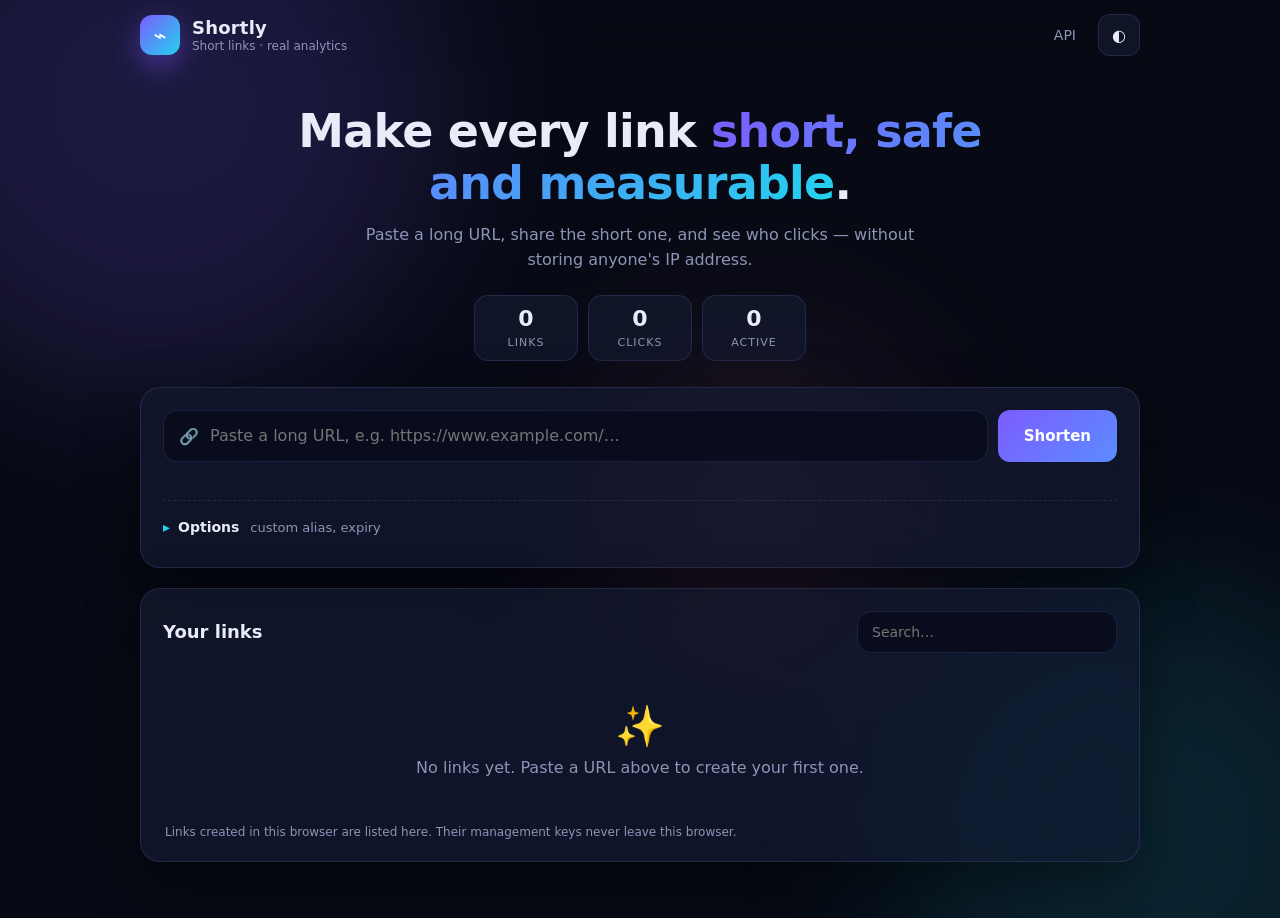
<file: src/UrlShortener/UrlShortener.Api/wwwroot/ui/index.html>
<!doctype html>
<html lang="en" data-theme="dark">
<head>
  <meta charset="utf-8">
  <meta name="viewport" content="width=device-width, initial-scale=1, viewport-fit=cover">
  <meta name="theme-color" content="#080b16">
  <title>Shortly</title>
  <link rel="stylesheet" href="app.css">
</head>
<body>
  <div class="glow" aria-hidden="true"><span></span><span></span><span></span></div>

  <header class="bar">
    <a class="brand" href="/ui/" aria-label="Shortly home">
      <span class="mark" aria-hidden="true">⌁</span>
      <span><strong>Shortly</strong><small>Short links · real analytics</small></span>
    </a>
    <nav class="nav">
      <a class="nav-link" href="/swagger" target="_blank" rel="noopener">API</a>
      <button class="icon-btn" id="theme" type="button" aria-label="Toggle light and dark theme">◐</button>
    </nav>
  </header>

  <main class="wrap">
    <section class="hero">
      <h1>Make every link <span class="grad">short, safe and measurable</span>.</h1>
      <p>Paste a long URL, share the short one, and see who clicks — without storing anyone's IP address.</p>
      <div class="summary" id="summary">
        <div><b id="sumLinks">0</b><span>links</span></div>
        <div><b id="sumClicks">0</b><span>clicks</span></div>
        <div><b id="sumActive">0</b><span>active</span></div>
      </div>
    </section>

    <section class="card create" aria-labelledby="createTitle">
      <h2 id="createTitle" class="sr-only">Shorten a link</h2>
      <form id="createForm" autocomplete="off" novalidate>
        <div class="url-row">
          <label class="sr-only" for="url">Destination URL</label>
          <div class="input-icon">
            <span aria-hidden="true">🔗</span>
            <input id="url" type="url" inputmode="url" required maxlength="2048" placeholder="Paste a long URL, e.g. https://www.example.com/…">
          </div>
          <button class="btn primary" type="submit" id="createBtn"><span class="spinner" aria-hidden="true"></span><span class="label">Shorten</span></button>
        </div>
        <p class="hint" id="urlHint" aria-live="polite"></p>

        <details class="options" id="options">
          <summary>Options <span class="muted">custom alias, expiry</span></summary>
          <div class="grid">
            <div class="field">
              <label for="alias">Custom alias</label>
              <div class="prefix"><span id="aliasPrefix"></span><input id="alias" maxlength="32" placeholder="my-campaign" autocapitalize="off" spellcheck="false"></div>
              <small class="muted">4–32 letters, digits, - or _</small>
            </div>
            <div class="field">
              <label for="expires">Expires</label>
              <input id="expires" type="datetime-local">
              <small class="muted">Leave empty to keep it forever</small>
            </div>
          </div>
        </details>
      </form>

      <div id="result" class="result hidden" role="status">
        <div class="result-main">
          <span class="eyebrow">Your short link is ready</span>
          <a id="resultLink" target="_blank" rel="noopener"></a>
          <span class="muted small" id="resultTarget"></span>
        </div>
        <div class="result-actions">
          <button class="btn" id="copyBtn" type="button">Copy</button>
          <a class="btn" id="openBtn" target="_blank" rel="noopener">Open ↗</a>
        </div>
      </div>
    </section>

    <section class="card" aria-labelledby="linksTitle">
      <div class="section-head">
        <h2 id="linksTitle">Your links</h2>
        <div class="search">
          <label class="sr-only" for="filter">Filter links</label>
          <input id="filter" type="search" placeholder="Search…">
        </div>
      </div>
      <div id="links" class="links" aria-live="polite">
        <div class="skeleton"></div><div class="skeleton"></div>
      </div>
      <p class="footnote">Links created in this browser are listed here. Their management keys never leave this browser.</p>
    </section>
  </main>

  <dialog id="analytics" class="sheet" aria-labelledby="aTitle">
    <div class="sheet-head">
      <div>
        <span class="eyebrow">Analytics</span>
        <h2 id="aTitle"></h2>
        <a id="aTarget" class="muted small" target="_blank" rel="noopener"></a>
      </div>
      <div class="sheet-tools">
        <label class="sr-only" for="window">Time window</label>
        <select id="window"><option value="7">7 days</option><option value="30">30 days</option><option value="90">90 days</option></select>
        <button class="icon-btn" id="closeSheet" type="button" aria-label="Close analytics">✕</button>
      </div>
    </div>
    <div class="stats" id="stats"></div>
    <div class="chart-card">
      <svg id="chart" role="img" aria-label="Clicks per day"></svg>
    </div>
    <h3>Top referrers</h3>
    <ul id="referrers" class="referrers"></ul>
  </dialog>

  <div id="toasts" class="toasts" aria-live="polite"></div>
  <script src="app.js"></script>
</body>
</html>
</file>
<file: src/UrlShortener/UrlShortener.Api/wwwroot/ui/app.css>
:root {
  --bg: #070a14;
  --surface: rgba(20, 26, 48, 0.72);
  --surface-2: rgba(30, 38, 66, 0.78);
  --field: rgba(9, 13, 28, 0.9);
  --stroke: rgba(148, 163, 255, 0.14);
  --text: #e9ecf8;
  --muted: #8d95b7;
  --accent: #7c5cff;
  --accent-2: #22d3ee;
  --ok: #34d399;
  --bad: #f87171;
  --warn: #fbbf24;
  --radius: 20px;
  --shadow: 0 24px 60px rgba(0, 0, 0, 0.45);
  --font: "Inter", "Segoe UI", system-ui, -apple-system, sans-serif;
  --mono: "Cascadia Code", "JetBrains Mono", Consolas, monospace;
}

[data-theme="light"] {
  --bg: #eef1fb;
  --surface: rgba(255, 255, 255, 0.82);
  --surface-2: rgba(255, 255, 255, 0.95);
  --field: #ffffff;
  --stroke: rgba(70, 82, 160, 0.16);
  --text: #121833;
  --muted: #5b6488;
  --shadow: 0 20px 50px rgba(40, 50, 110, 0.14);
}

* { box-sizing: border-box; }
html { -webkit-text-size-adjust: 100%; }
body {
  margin: 0;
  min-height: 100vh;
  font-family: var(--font);
  color: var(--text);
  background: var(--bg);
  overflow-x: hidden;
  padding: env(safe-area-inset-top) env(safe-area-inset-right) env(safe-area-inset-bottom) env(safe-area-inset-left);
}
a { color: inherit; }
.sr-only { position: absolute; width: 1px; height: 1px; overflow: hidden; clip: rect(0 0 0 0); white-space: nowrap; }
.hidden { display: none !important; }
.muted { color: var(--muted); }
.small { font-size: 12px; }
.eyebrow { font-size: 11px; letter-spacing: 1.2px; text-transform: uppercase; color: var(--accent-2); font-weight: 600; }

.glow { position: fixed; inset: 0; z-index: 0; pointer-events: none; filter: blur(90px); opacity: 0.6; }
.glow span { position: absolute; border-radius: 50%; animation: drift 22s ease-in-out infinite; }
.glow span:nth-child(1) { width: 44vw; height: 44vw; background: #7c5cff50; top: -14vw; left: -10vw; }
.glow span:nth-child(2) { width: 38vw; height: 38vw; background: #22d3ee3a; bottom: -14vw; right: -8vw; animation-delay: -8s; }
.glow span:nth-child(3) { width: 26vw; height: 26vw; background: #f472b630; top: 38vh; left: 46vw; animation-delay: -15s; }
@keyframes drift { 50% { transform: translate(5vw, 4vh) scale(1.12); } }

.bar {
  position: sticky; top: 0; z-index: 5;
  display: flex; justify-content: space-between; align-items: center; gap: 12px;
  max-width: 1040px; margin: 0 auto; padding: 14px 20px;
  backdrop-filter: blur(16px);
}
.brand { display: flex; align-items: center; gap: 12px; text-decoration: none; }
.brand strong { display: block; font-size: 18px; letter-spacing: 0.2px; }
.brand small { display: block; color: var(--muted); font-size: 12px; margin-top: 1px; }
.mark {
  width: 40px; height: 40px; border-radius: 12px; display: grid; place-items: center;
  font-size: 22px; color: #fff; flex: none;
  background: linear-gradient(135deg, var(--accent), var(--accent-2));
  box-shadow: 0 10px 28px rgba(124, 92, 255, 0.45);
}
.nav { display: flex; align-items: center; gap: 10px; }
.nav-link { text-decoration: none; color: var(--muted); font-size: 14px; padding: 10px 12px; border-radius: 10px; }
.nav-link:hover { color: var(--text); background: var(--surface); }
.icon-btn {
  width: 42px; height: 42px; border-radius: 12px; border: 1px solid var(--stroke);
  background: var(--surface); color: var(--text); font-size: 16px; cursor: pointer;
}

.wrap { position: relative; z-index: 1; max-width: 1040px; margin: 0 auto; padding: 8px 20px 56px; display: flex; flex-direction: column; gap: 20px; }

.hero { text-align: center; padding: 28px 0 6px; animation: rise 0.5s ease both; }
.hero h1 { margin: 0 auto; max-width: 760px; font-size: clamp(28px, 5vw, 46px); line-height: 1.12; letter-spacing: -0.8px; }
.grad { background: linear-gradient(120deg, var(--accent), var(--accent-2)); -webkit-background-clip: text; background-clip: text; color: transparent; }
.hero p { margin: 14px auto 0; max-width: 560px; color: var(--muted); font-size: 16px; line-height: 1.55; }
.summary { display: inline-flex; gap: 10px; margin-top: 22px; flex-wrap: wrap; justify-content: center; }
.summary div { min-width: 104px; padding: 10px 16px; border-radius: 14px; background: var(--surface); border: 1px solid var(--stroke); backdrop-filter: blur(12px); }
.summary b { display: block; font-size: 22px; font-variant-numeric: tabular-nums; }
.summary span { font-size: 11px; color: var(--muted); text-transform: uppercase; letter-spacing: 1px; }

.card {
  background: var(--surface); border: 1px solid var(--stroke); border-radius: var(--radius);
  padding: 22px; backdrop-filter: blur(18px) saturate(140%); box-shadow: var(--shadow);
  animation: rise 0.45s ease both;
}
.card h2 { margin: 0; font-size: 18px; }
@keyframes rise { from { opacity: 0; transform: translateY(12px); } }

.url-row { display: flex; gap: 10px; }
.input-icon { position: relative; flex: 1; min-width: 0; }
.input-icon span { position: absolute; left: 16px; top: 50%; transform: translateY(-50%); font-size: 16px; opacity: 0.8; }
.input-icon input { padding-left: 46px; }
input, select {
  width: 100%; font: inherit; font-size: 16px; color: var(--text);
  background: var(--field); border: 1px solid var(--stroke); border-radius: 14px;
  padding: 14px 16px; min-height: 52px; transition: border-color 0.2s, box-shadow 0.2s;
}
input:focus, select:focus { outline: none; border-color: var(--accent); box-shadow: 0 0 0 4px rgba(124, 92, 255, 0.2); }
input[aria-invalid="true"] { border-color: var(--bad); box-shadow: 0 0 0 4px rgba(248, 113, 113, 0.15); }
input[type="search"] { min-height: 42px; padding: 10px 14px; font-size: 14px; }
.hint { min-height: 18px; margin: 8px 4px 0; font-size: 13px; color: var(--bad); }

.btn {
  display: inline-flex; align-items: center; justify-content: center; gap: 8px;
  min-height: 44px; padding: 10px 16px; border-radius: 12px; font: inherit; font-size: 14px;
  border: 1px solid var(--stroke); background: var(--surface-2); color: var(--text);
  text-decoration: none; cursor: pointer; white-space: nowrap;
  transition: transform 0.15s, box-shadow 0.2s, background 0.2s;
}
.btn:hover { transform: translateY(-1px); box-shadow: 0 10px 24px rgba(124, 92, 255, 0.22); }
.btn:active { transform: translateY(0); }
.btn.primary { min-height: 52px; padding: 0 26px; border: 0; color: #fff; font-weight: 700; font-size: 15px; background: linear-gradient(135deg, var(--accent), #5b8cff); }
.btn.ghost { background: transparent; }
.btn.danger { color: var(--bad); border-color: rgba(248, 113, 113, 0.4); background: transparent; }
.btn.done { border-color: rgba(52, 211, 153, 0.6); color: var(--ok); }
.btn:disabled { opacity: 0.55; pointer-events: none; }
.spinner { width: 16px; height: 16px; border-radius: 50%; border: 2px solid rgba(255, 255, 255, 0.4); border-top-color: #fff; display: none; animation: spin 0.7s linear infinite; }
.btn.loading .spinner { display: inline-block; }
@keyframes spin { to { transform: rotate(360deg); } }

.options { margin-top: 12px; border-top: 1px dashed var(--stroke); padding-top: 12px; }
.options summary { cursor: pointer; font-weight: 600; font-size: 14px; list-style: none; padding: 6px 0; min-height: 32px; }
.options summary::-webkit-details-marker { display: none; }
.options summary::before { content: "▸"; display: inline-block; margin-right: 8px; transition: transform 0.2s; color: var(--accent-2); }
.options[open] summary::before { transform: rotate(90deg); }
.options summary .muted { font-weight: 400; font-size: 13px; margin-left: 6px; }
.grid { display: grid; grid-template-columns: repeat(auto-fit, minmax(220px, 1fr)); gap: 16px; margin-top: 12px; }
.field { display: flex; flex-direction: column; gap: 6px; }
.field label { font-size: 13px; font-weight: 600; }
.field small { font-size: 12px; }
.prefix { display: flex; align-items: stretch; border-radius: 14px; overflow: hidden; border: 1px solid var(--stroke); background: var(--field); }
.prefix:focus-within { border-color: var(--accent); box-shadow: 0 0 0 4px rgba(124, 92, 255, 0.2); }
.prefix span { display: flex; align-items: center; padding: 0 4px 0 14px; color: var(--muted); font-size: 14px; white-space: nowrap; max-width: 46%; overflow: hidden; text-overflow: ellipsis; }
.prefix input { border: 0; border-radius: 0; box-shadow: none; padding-left: 2px; background: transparent; }
.prefix input:focus { box-shadow: none; }

.result {
  margin-top: 18px; padding: 18px; border-radius: 16px; display: flex; gap: 16px; align-items: center; justify-content: space-between;
  background: linear-gradient(120deg, rgba(52, 211, 153, 0.16), rgba(34, 211, 238, 0.1));
  border: 1px solid rgba(52, 211, 153, 0.45); animation: pop 0.45s cubic-bezier(0.2, 1.3, 0.4, 1) both;
}
@keyframes pop { from { opacity: 0; transform: scale(0.96); } }
.result-main { display: flex; flex-direction: column; gap: 4px; min-width: 0; }
.result-main a { font-size: 22px; font-weight: 800; color: var(--ok); text-decoration: none; word-break: break-all; }
.result-main a:hover { text-decoration: underline; }
.result-main .small { overflow: hidden; text-overflow: ellipsis; white-space: nowrap; }
.result-actions { display: flex; gap: 8px; flex: none; }

.section-head { display: flex; justify-content: space-between; align-items: center; gap: 12px; margin-bottom: 16px; }
.search { width: min(260px, 50%); }
.links { display: flex; flex-direction: column; gap: 10px; }
.link-item {
  display: grid; grid-template-columns: auto 1fr auto; gap: 14px; align-items: center;
  padding: 14px; border-radius: 16px; background: var(--surface-2); border: 1px solid var(--stroke);
  animation: rise 0.35s ease both; transition: border-color 0.2s, transform 0.2s;
}
.link-item:hover { border-color: rgba(124, 92, 255, 0.45); }
.avatar {
  width: 44px; height: 44px; border-radius: 12px; display: grid; place-items: center; font-weight: 800; font-size: 18px; color: #fff;
  background: linear-gradient(135deg, #5b8cff, var(--accent));
}
.link-item.inactive .avatar { background: linear-gradient(135deg, #4b5374, #2f3550); }
.link-body { min-width: 0; }
.link-body .short { font-weight: 700; font-size: 15px; color: var(--accent-2); text-decoration: none; display: inline-block; max-width: 100%; overflow: hidden; text-overflow: ellipsis; white-space: nowrap; vertical-align: bottom; }
.link-body .short:hover { text-decoration: underline; }
.link-body .target { color: var(--muted); font-size: 13px; margin-top: 3px; overflow: hidden; text-overflow: ellipsis; white-space: nowrap; }
.meta { display: flex; gap: 6px; margin-top: 8px; flex-wrap: wrap; }
.pill { font-size: 11px; font-weight: 600; padding: 4px 9px; border-radius: 999px; background: var(--stroke); color: var(--muted); }
.pill.on { background: rgba(52, 211, 153, 0.16); color: var(--ok); }
.pill.off { background: rgba(248, 113, 113, 0.16); color: var(--bad); }
.actions { display: flex; gap: 6px; }
.actions .btn { min-height: 40px; padding: 8px 12px; font-size: 13px; }

.empty { text-align: center; padding: 34px 16px; color: var(--muted); }
.empty .big { font-size: 40px; display: block; margin-bottom: 8px; animation: float 3s ease-in-out infinite; }
@keyframes float { 50% { transform: translateY(-6px); } }
.skeleton { height: 76px; border-radius: 16px; background: linear-gradient(90deg, var(--surface-2), var(--stroke), var(--surface-2)); background-size: 200% 100%; animation: shimmer 1.2s linear infinite; }
@keyframes shimmer { to { background-position: -200% 0; } }
.footnote { margin: 14px 2px 0; font-size: 12px; color: var(--muted); }

.sheet {
  width: min(760px, 94vw); max-height: 88vh; overflow: auto; padding: 22px; color: var(--text);
  background: var(--bg); border: 1px solid var(--stroke); border-radius: 24px; box-shadow: var(--shadow);
}
.sheet::backdrop { background: rgba(4, 6, 14, 0.62); backdrop-filter: blur(5px); }
.sheet[open] { animation: pop 0.3s ease both; }
.sheet-head { display: flex; justify-content: space-between; gap: 12px; align-items: flex-start; }
.sheet-head h2 { margin: 4px 0 2px; font-size: 22px; word-break: break-all; }
.sheet-head a { display: block; max-width: 420px; overflow: hidden; text-overflow: ellipsis; white-space: nowrap; text-decoration: none; }
.sheet-tools { display: flex; gap: 8px; align-items: center; flex: none; }
.sheet-tools select { min-height: 42px; padding: 8px 12px; font-size: 14px; width: auto; }
.stats { display: grid; grid-template-columns: repeat(4, 1fr); gap: 10px; margin: 18px 0; }
.stat { padding: 14px; border-radius: 16px; background: var(--surface); border: 1px solid var(--stroke); }
.stat b { display: block; font-size: 26px; font-variant-numeric: tabular-nums; }
.stat span { font-size: 11px; color: var(--muted); text-transform: uppercase; letter-spacing: 0.8px; }
.chart-card { padding: 12px; border-radius: 16px; background: var(--surface); border: 1px solid var(--stroke); }
#chart { display: block; width: 100%; height: auto; }
.bar-rect { fill: url(#bars); transform-box: fill-box; transform-origin: bottom; animation: grow 0.7s cubic-bezier(0.2, 1.2, 0.4, 1) both; }
@keyframes grow { from { transform: scaleY(0); } }
.axis { fill: var(--muted); font-size: 11px; font-family: var(--font); }
.sheet h3 { margin: 20px 0 10px; font-size: 12px; letter-spacing: 1px; text-transform: uppercase; color: var(--muted); }
.referrers { list-style: none; margin: 0; padding: 0; display: flex; flex-direction: column; gap: 8px; }
.referrers li { display: grid; grid-template-columns: 1fr auto; gap: 10px; align-items: center; font-size: 14px; }
.referrers .track { grid-column: 1 / -1; height: 6px; border-radius: 999px; background: var(--stroke); overflow: hidden; }
.referrers .track i { display: block; height: 100%; background: linear-gradient(90deg, var(--accent), var(--accent-2)); border-radius: 999px; }

.toasts { position: fixed; z-index: 20; right: 16px; bottom: calc(16px + env(safe-area-inset-bottom)); display: flex; flex-direction: column; gap: 8px; }
.toast { padding: 12px 16px; border-radius: 14px; background: var(--surface-2); border: 1px solid var(--stroke); box-shadow: var(--shadow); backdrop-filter: blur(14px); font-size: 14px; max-width: 360px; animation: rise 0.3s ease both; }
.toast.ok { border-color: rgba(52, 211, 153, 0.6); }
.toast.bad { border-color: rgba(248, 113, 113, 0.6); }

@media (max-width: 720px) {
  .bar { padding: 12px 16px; }
  .brand small { display: none; }
  .wrap { padding: 4px 16px 40px; gap: 16px; }
  .hero { padding-top: 16px; }
  .hero p { font-size: 15px; }
  .summary { display: grid; grid-template-columns: repeat(3, 1fr); width: 100%; }
  .summary div { min-width: 0; padding: 10px 8px; }
  .card { padding: 16px; border-radius: 18px; }
  .url-row { flex-direction: column; }
  .btn.primary { width: 100%; }
  .result { flex-direction: column; align-items: stretch; }
  .result-actions { display: grid; grid-template-columns: 1fr 1fr; }
  .section-head { flex-direction: column; align-items: stretch; }
  .search { width: 100%; }
  .link-item { grid-template-columns: auto 1fr; }
  .actions { grid-column: 1 / -1; display: grid; grid-template-columns: repeat(3, 1fr); }
  .sheet { width: 100vw; max-width: 100vw; max-height: 92vh; margin: auto 0 0; border-radius: 24px 24px 0 0; padding: 18px 16px calc(18px + env(safe-area-inset-bottom)); }
  .sheet[open] { animation: slide-up 0.3s ease both; }
  .sheet-head { flex-direction: column; }
  .sheet-tools { width: 100%; justify-content: space-between; }
  .sheet-head a { max-width: 100%; }
  .stats { grid-template-columns: repeat(2, 1fr); }
  .toasts { left: 16px; right: 16px; }
  .toast { max-width: none; }
}
@keyframes slide-up { from { transform: translateY(100%); } }

@media (prefers-reduced-motion: reduce) { *, *::before, *::after { animation: none !important; transition: none !important; } }
</file>
